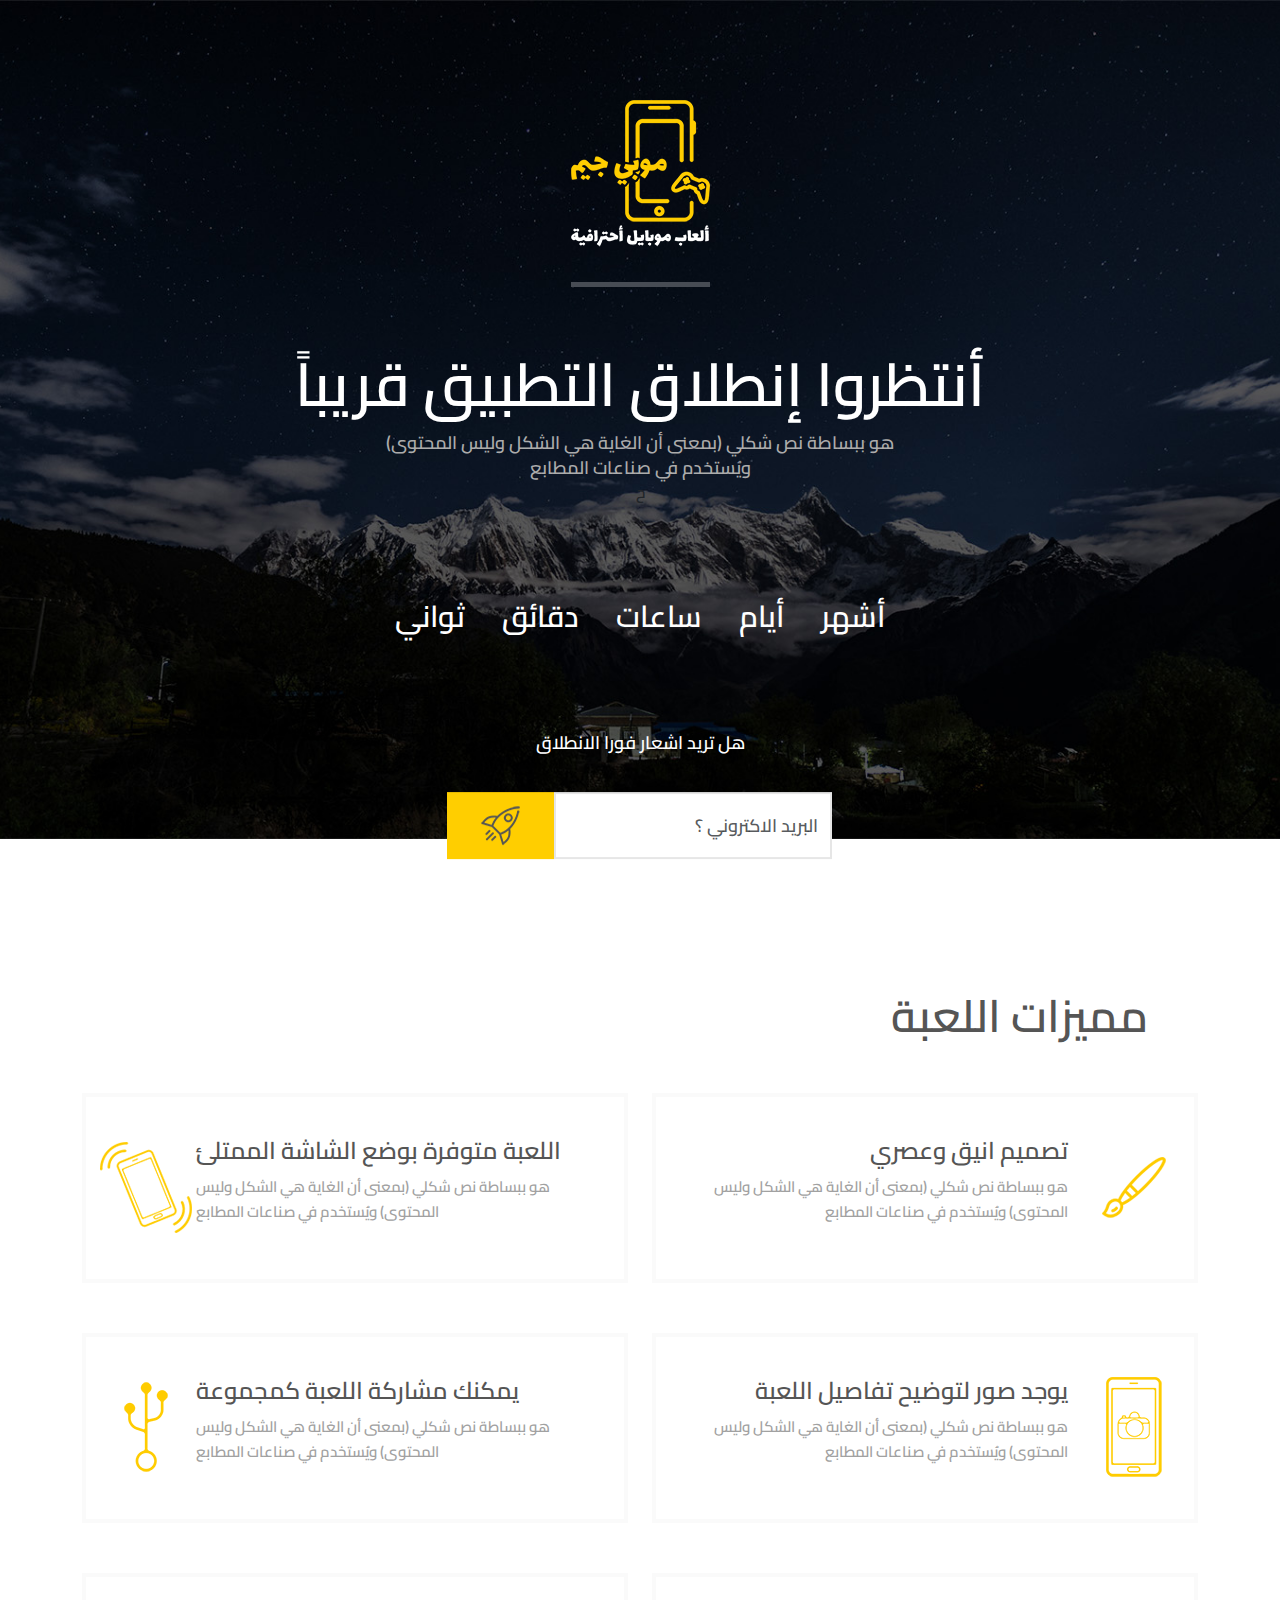
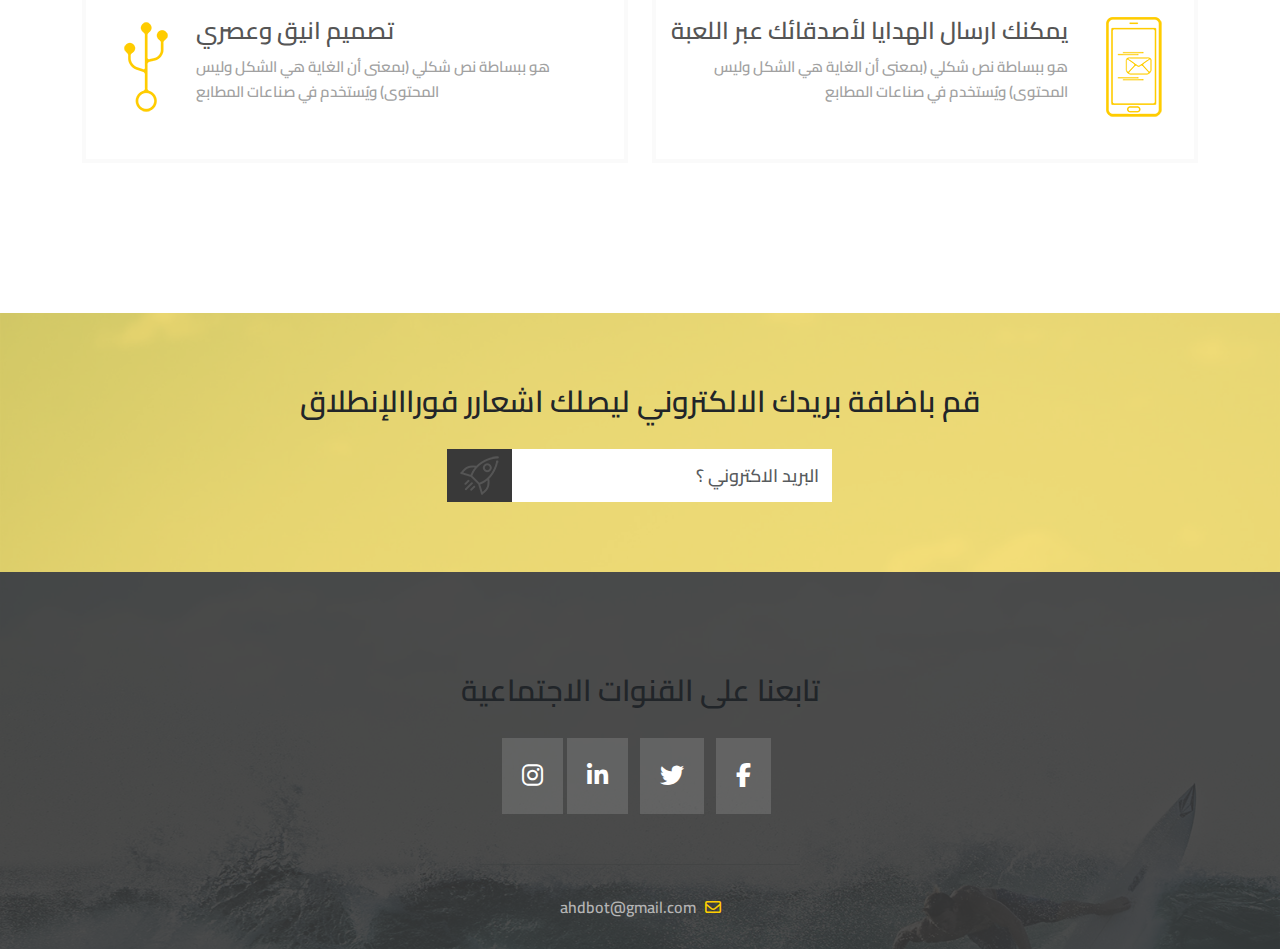
<file: index.html>
<!DOCTYPE html>
<html lang="ar" dir="rtl">

<head>
    <link rel="preconnect" href="https://fonts.googleapis.com">
    <link rel="preconnect" href="https://fonts.gstatic.com" crossorigin>
    <link href="https://fonts.googleapis.com/css2?family=Cairo:wght@200..1000&display=swap" rel="stylesheet">
    <meta charset="UTF-8">
    <meta name="viewport" content="width=device-width, initial-scale=1.0">
    <meta name="description" content="هذه هي صفحة هبوط لعد تنازلي لنشر تطبيق جوال">
    <link rel="stylesheet" href="asset/boostrap/css/bootstrap.min.css">
    <link rel="stylesheet" href="css/style.css">
    <link rel="stylesheet" href="asset/fontawesome/css/all.min.css">
    <title>الانطلاق قريبا</title>
</head>

<body>



    <header class="text-center">





        <div class="brand">

            <div class="logo">
                <img src="images/logo1.png" alt="logo">
            </div>

            <div class="slogo">

                <img src="images/logotext.png" alt="logotext" srcset="">
            </div>
        </div>

        <div class="headingPage" class="">
            <h1>أنتظروا إنطلاق التطبيق قريباً</h1>
            <p>هو ببساطة نص شكلي (بمعنى أن الغاية هي الشكل وليس المحتوى) ويُستخدم في صناعات المطابع</p>
            ح
        </div>

        <div class="count-down">
            <div class="counter">
                <span class="count-amount" id="months"></span>
                <span class="count-period">
                    أشهر
                </span>
            </div>

            <div class="counter">
                <span class="count-amount" id="days"></span>
                <span class="count-period">
                    أيام
                </span>
            </div>
            <div class="counter">
                <span class="count-amount" id="hours"></span>
                <span class="count-period">ساعات</span>
            </div>
            <div class="counter">
                <span class="count-amount" id="minutes"></span>
                <span class="count-period">دقائق</span>
            </div>
            <div class="counter">
                <span class="count-amount" id="seconds"></span>
                <span class="count-period">ثواني</span>
            </div>

        </div>
        </div>

        <div class="send-notificaiton">
            <p>هل تريد اشعار فورا الانطلاق</p>

            <form class="needs-validation" novalidate>


                <div class="input-group">
                    <input type="email" class="form-control" placeholder="البريد الاكتروني ؟" required>

                    <button type="submit" class="btn">

                        <img src="images/icon1.png" alt="">
                    </button>
                    <div class="invalid-feedback">
                        عذرا يرجى ادخال البريد الالكتروني
                    </div>
                </div>


            </form>
        </div>
    </header>

    <main>

        <section class="features">

            <div class="container">
                <h2>مميزات اللعبة</h2>

                <div class="row">
                    <div class="col-md-6">
                        <div class="d-flex">
                            <div class="flex-shrink-0">
                                <img src="images/prush.png" alt="prush icon">
                            </div>
                            <div class="flex-grow-1 me-3">
                                <h4>تصميم انيق وعصري</h4>
                                <p>هو ببساطة نص شكلي (بمعنى أن الغاية هي الشكل وليس المحتوى) ويُستخدم في صناعات المطابع

                                </p>
                            </div>
                        </div>



                    </div>
                    <div class="col-md-6">
                        <div class="d-flex">
                            <div class="flex-shrink-0">
                                <img src="images/phone.png" alt="prush icon">
                            </div>
                            <div class="flex-grow-1 me-3">
                                <h4>اللعبة متوفرة بوضع الشاشة الممتلئ</h4>
                                <p>هو ببساطة نص شكلي (بمعنى أن الغاية هي الشكل وليس المحتوى) ويُستخدم في صناعات المطابع

                                </p>
                            </div>
                        </div>



                    </div>
                    <div class="col-md-6">
                        <div class="d-flex">
                            <div class="flex-shrink-0">
                                <img src="images/photo.png" alt="prush icon">
                            </div>
                            <div class="flex-grow-1 me-3">
                                <h4>يوجد صور لتوضيح تفاصيل اللعبة</h4>
                                <p>هو ببساطة نص شكلي (بمعنى أن الغاية هي الشكل وليس المحتوى) ويُستخدم في صناعات المطابع

                                </p>
                            </div>
                        </div>



                    </div>
                    <div class="col-md-6">
                        <div class="d-flex">
                            <div class="flex-shrink-0">
                                <img src="images/fork.png" alt="prush icon">
                            </div>
                            <div class="flex-grow-1 me-3">
                                <h4> يمكنك مشاركة اللعبة كمجموعة</h4>
                                <p>هو ببساطة نص شكلي (بمعنى أن الغاية هي الشكل وليس المحتوى) ويُستخدم في صناعات المطابع

                                </p>
                            </div>
                        </div>



                    </div>
                    <div class="col-md-6">
                        <div class="d-flex">
                            <div class="flex-shrink-0">
                                <img src="images/mail.png" alt="prush icon">
                            </div>
                            <div class="flex-grow-1 me-3">
                                <h4> يمكنك ارسال الهدايا لأصدقائك عبر اللعبة</h4>
                                <p>هو ببساطة نص شكلي (بمعنى أن الغاية هي الشكل وليس المحتوى) ويُستخدم في صناعات المطابع

                                </p>
                            </div>
                        </div>



                    </div>
                    <div class="col-md-6">
                        <div class="d-flex">
                            <div class="flex-shrink-0">
                                <img src="images/fork.png" alt="prush icon">
                            </div>
                            <div class="flex-grow-1 me-3">
                                <h4>تصميم انيق وعصري</h4>
                                <p>هو ببساطة نص شكلي (بمعنى أن الغاية هي الشكل وليس المحتوى) ويُستخدم في صناعات المطابع

                                </p>
                            </div>
                        </div>



                    </div>
                </div>

            </div>

        </section>
    </main>

    <footer>

        <div class="footer-notification">
            <h3> قم باضافة بريدك الالكتروني ليصلك اشعارر فوراالإنطلاق</h3>
            <form class="needs-validation" novalidate>

                <div class="input-group">
                    <input type="email" class="form-control" placeholder="البريد الاكتروني ؟" required>

                    <button type="submit" class="btn ">

                        <img src="images/icon1.png" alt="">
                    </button>
                    <div class="invalid-feedback">
                        عذرا يرجى ادخال البريد الالكتروني
                    </div>
                </div>

            </form>
        </div>

        <div class="social-media">

            <h3>تابعنا على القنوات الاجتماعية</h3>
            <ul class="list-inline">
                <li class="list-inline-item ">
                    <a href="#">
                        <i class="fab fa-facebook-f"></i>
                    </a>
                </li>
                <li class="list-inline-item  ">
                    <a href="#"><i class="fab fa-twitter"></i></a>
                </li>
                <li class="list-inline-item ">
                    <a href="#"><i class="fab fa-linkedin-in"></i></a>
                </li>
                <li class="list-inline-item ">
                    <a href="#"><i class="fab fa-instagram"></i></a>
                </li>
            </ul>

            <hr>

            <a href="emailto:info@ahdbot@gmail.com" class="email"> <i class="fa-regular fa-envelope "> </i>
                ahdbot@gmail.com</a>
        </div>


    </footer>


    <script src="asset/boostrap/js/bootstrap.min.js"></script>
    <script src="js/index.js"></script>


</body>

</html>
</file>
<file: css/style.css>
* {
    padding: 0;
    margin: 0;
}

header {
    background-image: url(../images/header.jpg);
    background-size: cover;
    background-position: center center;


}

@font-face {
    font-family: ar-font;
    src: url(../fonts/Cairo-SemiBold.ttf);
}

body {
    font-family: ar-font;
    direction: rtl;
}



header .brand {
    margin: 100px auto 60px;

    display: inline-block;
    padding-bottom: 35px;

    border-bottom: 5px solid #474c54;
}


header .headingPage h1 {
    color: #fff;
    font-size: 60px;
    font-weight: bold;
    line-height: 75px;
}

header .headingPage p {
    font-size: 18px;
    line-height: 25px;
    color: #acacac;
    width: 40%;
    margin: auto;
}


header .count-down {

    width: 60%;
    margin: 90px auto;

}

header .counter {
    display: inline-block;
    margin: 0 15px;
}

header .count-amount {

    font-size: 60px;

    display: block;
    font-weight: bold;
    color: #ffce00;
}

header .count-down {
    font-size: 30px;
    display: block;
    font-weight: bold;
    color: #fff;
}

header .send-notificaiton p {

    font-size: 18px;

    color: #fff;
}


header .input-group {
    width: 30%;
    margin: auto;

    transform: translateY(30%);
}

header .send-notificaiton .input-group button {
    background-color: #ffce00;
    padding: 13px 33px;
    border-radius: 0;

}


header .send-notificaiton .input-group input {
    border-radius: 0;


    border: 2px solid #e6e6e6;
    color: black;
    font-size: 18px;
    text-align: right;
}


.invalid-feedback {}

main .features {
    padding: 100px 0px;
}

main .features h2 {
    font-size: 45px;
    color: #555;
    margin: 50px;
}

main .features .row .d-flex {
    border: 4px solid #fafafa;
    padding: 40px 10px;
    margin-bottom: 50px;
    max-height: 190px;
}


main .features .row .d-flex h4 {


    font-size: 24px;
    color: #555;

}

main .features .row .d-flex p {

    font-size: 15px;
    line-height: 25px;
    color: #a1a1a1;

}

main .features .row .col-md-6:nth-child(even) {
    direction: ltr;
}

footer {
    background-image: url(../images/footer.jpg);
    background-size: cover;
    background-position: center;
    text-align: center;
}

footer .footer-notification {
    background-color: rgb(245, 212, 69, 0.7);
    padding: 70px 0px;
}

footer .footer-notification h3 {
    font-size: 30px;
    margin-bottom: 30px;
}

footer .input-group {
    width: 30%;
    margin: auto;
}

footer .input-group input {
    border-radius: 0px;
    font-size: 18px;
    color: #d9d9d9;
    border-color: #fff;
}

footer .input-group button {
    border-radius: 0px;
    background-color: #393939 !important;


}

footer .social-media {
    background-color: rgba(57, 57, 57, 0.9);
    padding: 100px 0 30px;
}

footer .social-media h3 {
    font-size: 30px;
    margin-bottom: 30px;
}

footer .social-media .list-inline a {
    padding: 20px;
    font-size: 24px;
    background-color: rgb(255, 255, 255, 0.14);
    color: white;
    display: inline-block;
    transition: .5s;
}

footer .social-media .list-inline a:hover {
    background-color: #ffce00;
}


footer .social-media hr {

    width: 25%;
    margin: 50px auto 30px;
    color: #333638;
}

footer .social-media a.email{
    color: #b4b4b4;
    text-decoration: none;
}

footer .social-media a.email i {

    color: #ffce00;
    margin-left: 5px;
}

@media (max-width: 925px) {
    header .headingPage p {
        width: 70%;
        
    }

    .input-group {
        width: 50% !important;
    }

    main .features .row .d-flex{
        padding: 9px 10px;
    }

    main .features .row .d-flex h4{
        font-size: 20px;
    }
  }


  @media (max-width: 900px) 
  {
    
element.style {
}
header .count-down {
    width: 80%;
}
  }

  @media (max-width: 550px)
  {
    header .headingPage h1 {
        font-size: 45px;
    }
    header .headingPage h1 {
       width: 90%;
    }

    .input-group {
        width: 80% !important;
    }
  } 

.ahmad
</file>
